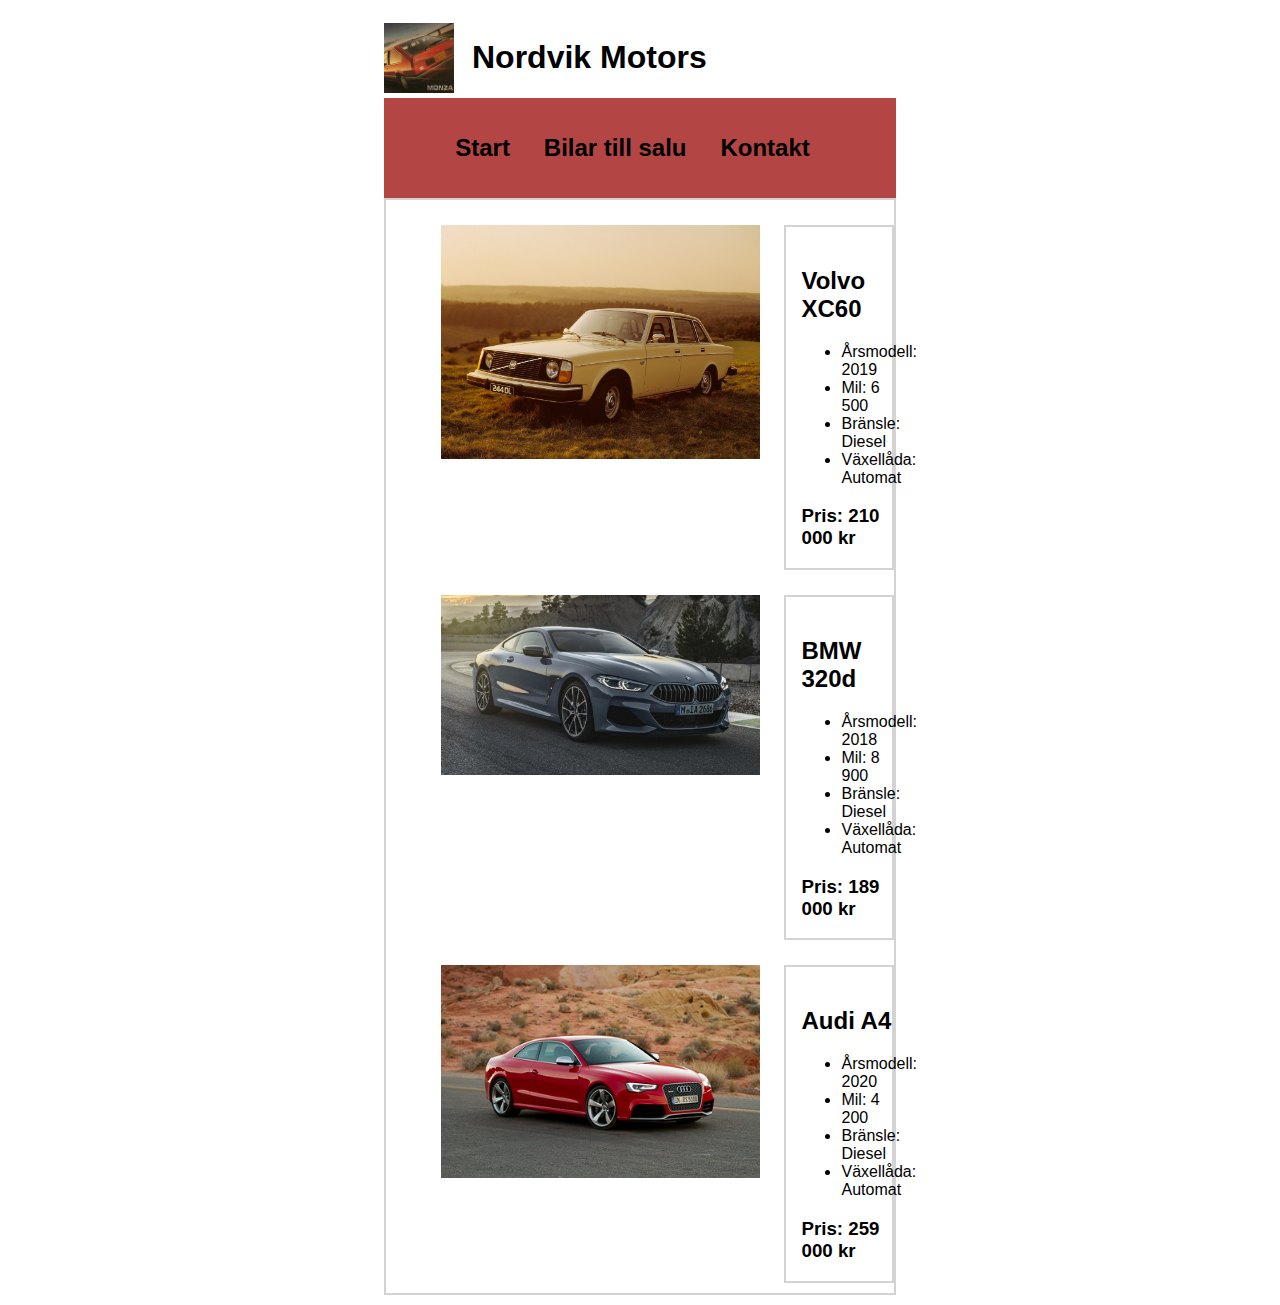
<file: objekt.html>
<!DOCTYPE html>
<html lang="sv">
<head>
    <meta charset="UTF-8">
    <title>Nordvik Motors</title>
    <link rel="stylesheet" href="styles/style.css">
</head>
<body class="universal">

    <div class="header"> <!-- Header med logotyp och rubrik-->

        <img src="images/Logo.jpg" alt="Nordvik Motors Logotyp" class="logo">
        <h1>Nordvik Motors</h1>

    </div>

    <nav id="menu"> <!--Navigeringsmeny för interna länkar-->
      <ul>
        <li><a href="index.html">Start</a></li>
        <li>
        <a class="bilMeny" href="objekt.html">Bilar till salu</a>
        <ul class="dropdown">
            <li><a href="objekt.html#Volvo">Volvo XC60</a></li>
            <li><a href="objekt.html#Audi">Audi A4</a></li>
            <li><a href="objekt.html#BMW">BMW 320d</a></li>
          </ul>
        </li>  
        <li><a href="kontakt.html">Kontakt</a> </li> 
      </ul>
    </nav>

    <main class="frame">

        <div class="car" id="Volvo"> <!-- Bil 1-->

            <div class="car_img"> <!-- bild på bilen -->
                <img src="images/Volvo.jpg" alt="Volvo XC60">
            </div>

            <aside class="car_info"> <!-- Information om bilen-->

                <h2>Volvo XC60</h2>
                <ul>
                    <li>Årsmodell: 2019</li>
                    <li>Mil: 6 500</li>
                    <li>Bränsle: Diesel</li>
                    <li>Växellåda: Automat</li>
                </ul>
                <h3>Pris: 210 000 kr</h3>

            </aside>

        </div>
        <div class="car" id="BMW"> <!-- Bil 2-->

            <div class="car_img">
                <img src="images/BMW.jpg" alt="BMW 320d">
            </div>

            <aside class="car_info"> <!-- Information om bilen-->

                <h2>BMW 320d</h2>
                <ul>
                    <li>Årsmodell: 2018</li>
                    <li>Mil: 8 900</li>
                    <li>Bränsle: Diesel</li>
                    <li>Växellåda: Automat</li>
                </ul>
                <h3>Pris: 189 000 kr</h3>

            </aside>

        </div>

        <div class="car" id="Audi"> <!-- Bil 3-->

            <div class="car_img">
                <img src="images/Audi.jpg" alt="Volvo XC60">
            </div>

            <aside class="car_info"> <!-- Information om bilen-->

                <h2>Audi A4</h2>
                <ul>
                    <li>Årsmodell: 2020</li>
                    <li>Mil: 4 200</li>
                    <li>Bränsle: Diesel</li>
                    <li>Växellåda: Automat</li>
                </ul>
                <h3>Pris: 259 000 kr</h3>

            </aside>

        </div>


    </main>

</body>
</html>
</file>
<file: styles/style.css>
/*Universalt för alla sidor*/
    .universal {
        font-family:Arial, Helvetica, sans-serif;
        width: 40%;
        margin-left: 30%;
    }

      .layout{
         display: grid;
         grid-template-columns: 75% 25%;
    }

    /*Navigeringsmeny*/
        #menu {
            background-color: #b34545;
            display: inline-block;
            width: 100%;
            
        }
        #menu > ul{
            list-style-type: none;
            display: flex;
            justify-content: center;
            padding: 1.25rem;
            gap: 4%;
        }
        #menu > ul > li{
            display: inline-block;
        }

        #menu a {
            text-decoration: none;
            color: black;
            font-weight: bold;
            font-size: 1.5rem;
        }
        .dropdown{
            display: none;
            list-style-type: none;
            padding-left: 0;
            justify-content: center;
            position: absolute;
        }
        li:hover > ul.dropdown {
            display: flex;
        }

    /*Logotyp*/
        header{
        display: flex;
        align-items: center;
        gap: 18px;
        padding-top: 10px;
        }
    
/*Utilities*/
    .box {
        border: 2px solid lightgray;
        padding-left: 1%;
        padding-bottom: 2%;
        margin-bottom: 2%;
    }

    .reklam img{
        width: 100%;
    }

/*Index*/

    .fordon h2 {
        background-color: #b34545;
        padding: 1%;
        padding-top: 3%;
        padding-bottom: 3%;
    }

    .cards > .box > img{
        padding-top: 1%;
        width: 40%;      
    }

    .card-text {
        width: 40%;
    }

    .maplink {
        color: blue;
    }

/*Objektsida*/

    .header
{
    display: flex;
    align-items: center;
    gap: 18px;
    padding-top: 10px;

}
.logo
{
    width: 70px;
    height: auto;
}

a
{
    text-decoration: none;
    color: black;
    padding-right: 15px;
    font-weight: bold;
        
    
}
.menu
{
    display: inline-flex;
    gap: 18px;
    background: #b34545;
    margin-left: 100px;
    padding: 10px 12px;
    margin-bottom: 16px;
    max-width: 1050px;
    width: 100%;
}
.car
{
    display: flex;
    gap: 24px;
    align-items: flex-start;
    padding-left: 10%;
    margin-top: 25px;
}
.car_img img
{
    max-width: 100%;
    width: 600px;
    height: auto;
}
.car_info
{
    padding-top: 20px;
    padding-left: 15px;
    border: 2px solid lightgray;
    width: 20%;
}
.frame{
    border: 2px solid lightgray;
        padding-left: 1%;
        padding-bottom: 2%;
        margin-bottom: 2%;
}


/*Kontaktsida*/

    /*Tabellen*/
    .kontaktTabell{
        width: 90%;
        margin-left: 5%;
        font-size: larger;
        border-collapse: collapse;
    }
    td{
        border: 1px solid black;
        padding: 0.5%;
    }

    /*Formulärelementet*/
    .kontaktForm div{
        padding-bottom: 4%;
    }
    .kontaktForm input, select, textarea {
        width: 90%;
        padding-bottom: 20px;
    }
    .radioKnapp {
        display: flex;
        gap: 5%;
    }
    .radioKnapp > div{
        display: flex
    }

    /*Karta*/
    iframe{
        width: 75%;
    }
</file>
